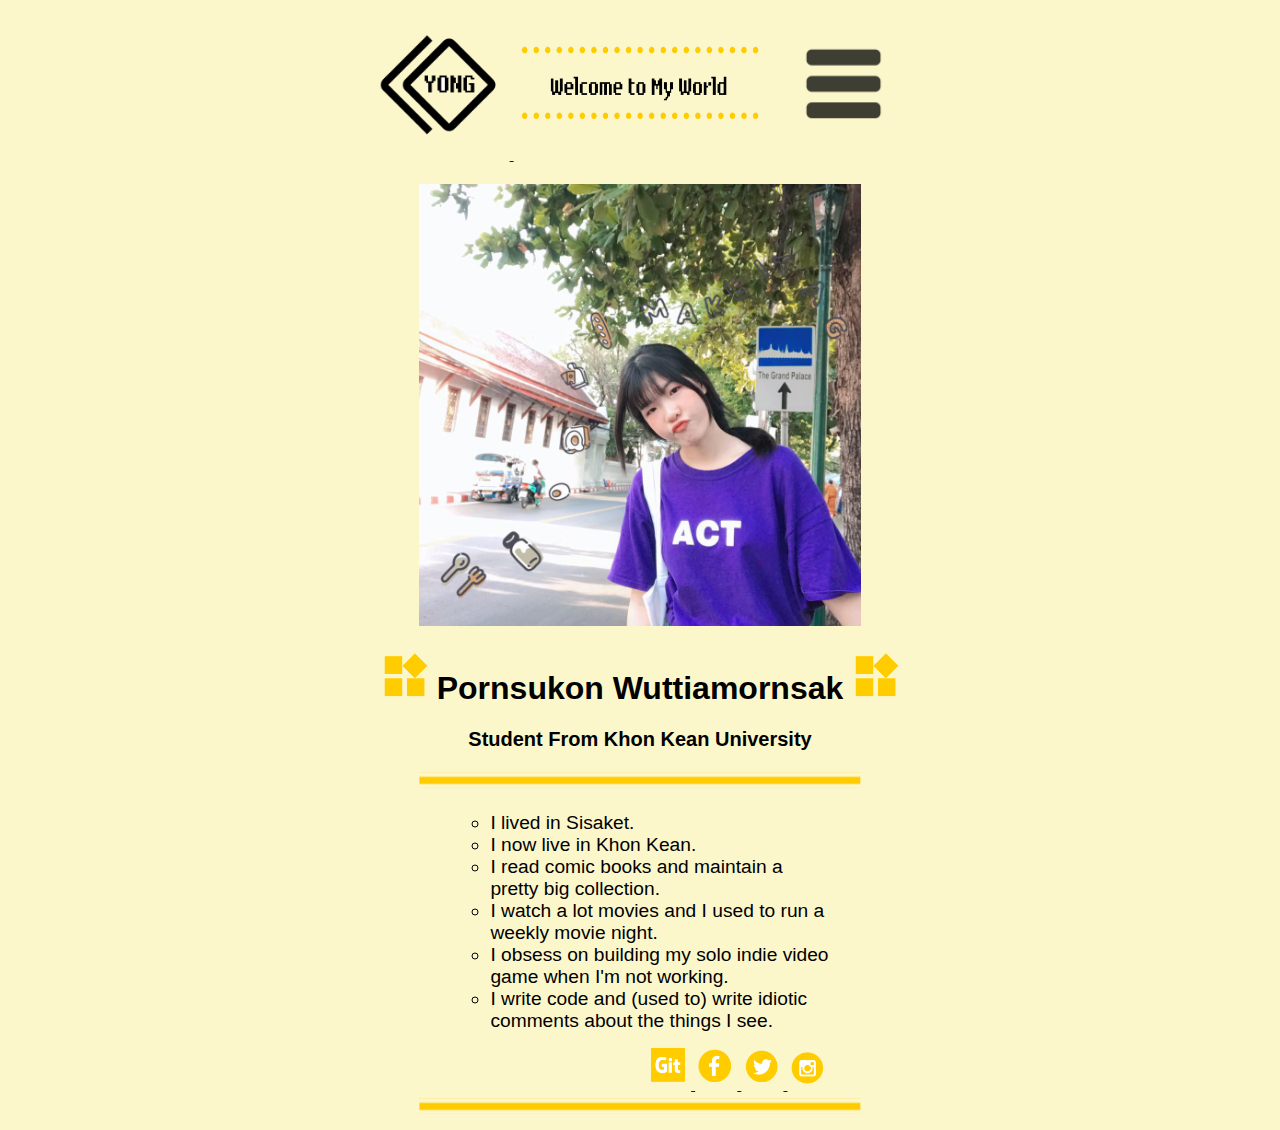
<file: index.html>
<!DOCTYPE html>
<html>
   <head>
	 <meta charset="utf-8">
	 <title>My test page</title>
     <link href="styles/style.css" rel="stylesheet" type="text/css">
    
   </head>
   <body>
        <div class="head">
            <a href="index.html">
                <img class="home" src="images/home.png" width="10%" height="10%" alt="My test image" >
            </a>
                <img src="images/main.png" width="20%" height="20%" alt="My test image" >
            <a href="menu.html">
                <img class="menu" src="images/menu.png" width="10%" height="10%" alt="My test image" >
            </a>
        </div>
        
        <img class="profile" src="images/profileHome.jpg" width="35%" height="35%" alt="My test image" >
        
        <div class="name">
                
            <h1>
                    <img class="item1" src="images/item1.png" width="5%" height="5%" alt="My test image" >
                Pornsukon Wuttiamornsak
                <img class="item1" src="images/item1.png" width="5%" height="5%" alt="My test image" >
            
            </div>
            
        </span>

        <h2>
            Student From Khon Kean University
        </h2>

        <img class="line" src="images/line.png" width="35%" height="50%" alt="My test image" >

        <div class="p1">
                <ul style="list-style-type:circle">
                        <li>I lived in Sisaket.</li>
                        <li>I now live in Khon Kean.</li>  
                        <li>I read comic books and maintain a pretty big collection.</li>
                        <li>I watch a lot movies and I used to run a weekly movie night.</li>
                        <li>I obsess on building my solo indie video game when I'm not working.</li>
                        <li>I write code and (used to) write idiotic comments about the things I see.</li> 
                </ul>
            
                
        </div>

        <div class="logo">
            <div class="logo2">
                <a href="https://github.com/pornsukon">
                    <img class="logoimg" src="images/git.png" width="10%" height="10%" alt="My test image" >
                </a>
                <a href="https://www.facebook.com/pornsukon.yong">
                    <img class="logoimg" src="images/facebook.png" width="10%" height="10%" alt="My test image" >
                </a>
                <a href="https://twitter.com/WYEYEHH">
                    <img class="logoimg" src="images/twitter.png" width="10%" height="10%" alt="My test image" >
                </a>
                <a href="https://www.instagram.com/psk.wtams/">
                    <img class="logoimg" src="images/ig.png" width="10%" height="10%" alt="My test image" >
                 </a>
            </div>
        </div>

        <img class="line" src="images/line.png" width="35%" height="50%" alt="My test image" >
   </body>
</html>
</file>
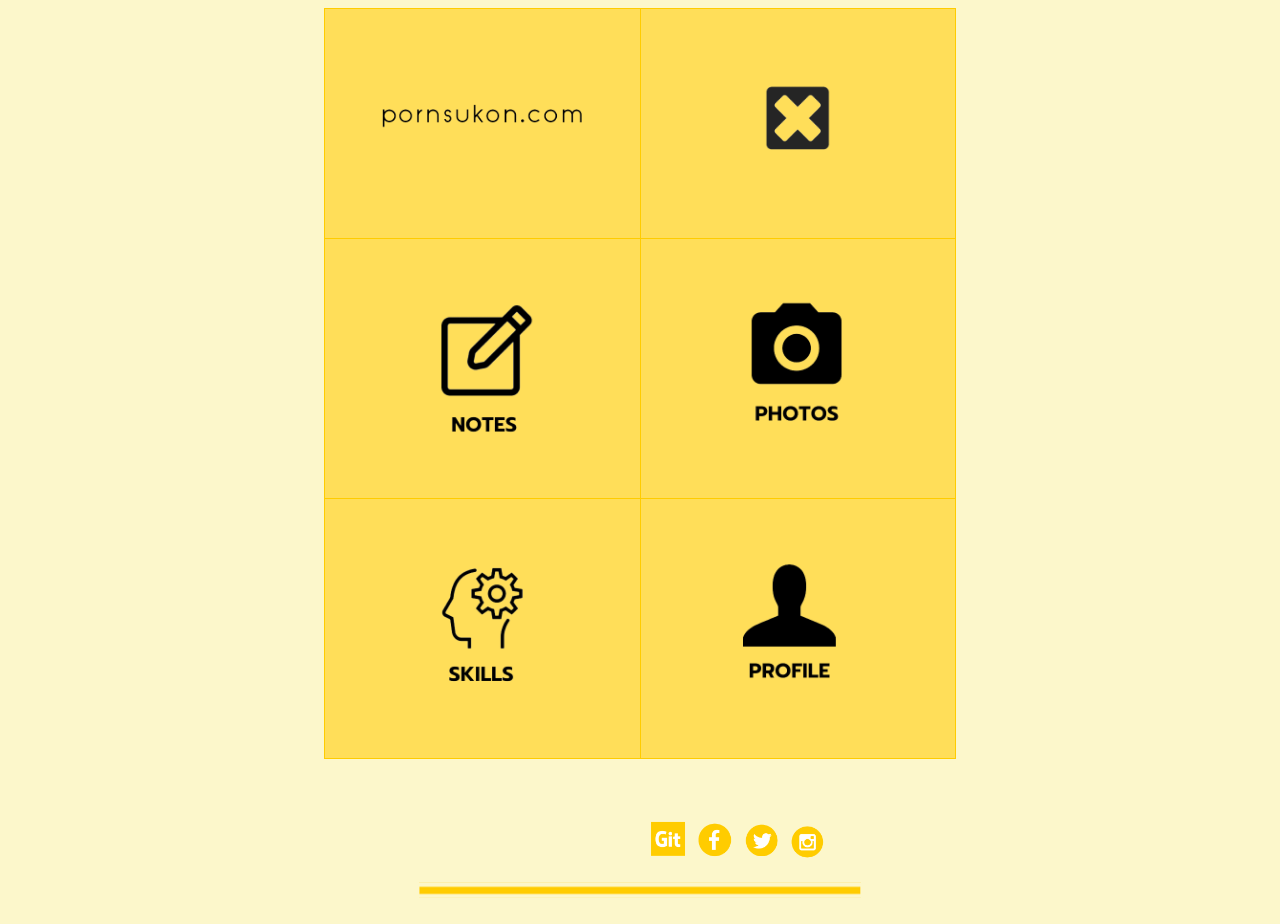
<file: menu.html>
<!DOCTYPE html>
<html>
   <head>
	 <meta charset="utf-8">
	 <title>My test page</title>
     <link href="styles/stylemenu.css" rel="stylesheet" type="text/css">
    
   </head>
   <body>
        
            <table align="center" >
                <tr>
                    
                    <th>
                        
                            <img class="web" src="images/page2/web.png" width="70%" height="50%" alt="My test image" >
                        
                    </th>
                    
                    <script>
                            function goBack() {
                              window.history.back();
                            }
                    </script>
                    <th><a onclick="goBack()">
                            <img class="exit" src="images/page2/exit.png" width="70%" height="50%" alt="My test image" >
                        </a>
                        </th>
                </tr>
                <tr>
                    <td><a href="notes.html">
                        <img class="notes" src="images/page2/notes.png" width="80%" height="50%" alt="My test image" >
                    </a>
                    </td>
                    <td><a href="photos.html">
                            <img class="photo" src="images/page2/photo.png" width="80%" height="50%" alt="My test image" >
                        </a>
                    </td>
                </tr>
                <tr>
                        <td><a href="skills.html">
                                <img class="skills" src="images/page2/skills.png" width="80%" height="50%" alt="My test image" >
                            </a>
                        </td>
                        <td><a href="profile.html">
                            <img class="profile" src="images/page2/profile.png" width="80%" height="50%" alt="My test image" >
                        </a>
                        </td>
                    </tr>
            </table>
        
        
        

        
        
        <div class="logo">
            <div class="logo2">
                <img class="logoimg" src="images/git.png" width="10%" height="10%" alt="My test image" >
                <img class="logoimg" src="images/facebook.png" width="10%" height="10%" alt="My test image" >
                <img class="logoimg" src="images/twitter.png" width="10%" height="10%" alt="My test image" >
                <img class="logoimg" src="images/ig.png" width="10%" height="10%" alt="My test image" >
            </div>
        </div>

        <img class="line" src="images/line.png" width="35%" height="50%" alt="My test image" >
   </body>
</html>
</file>
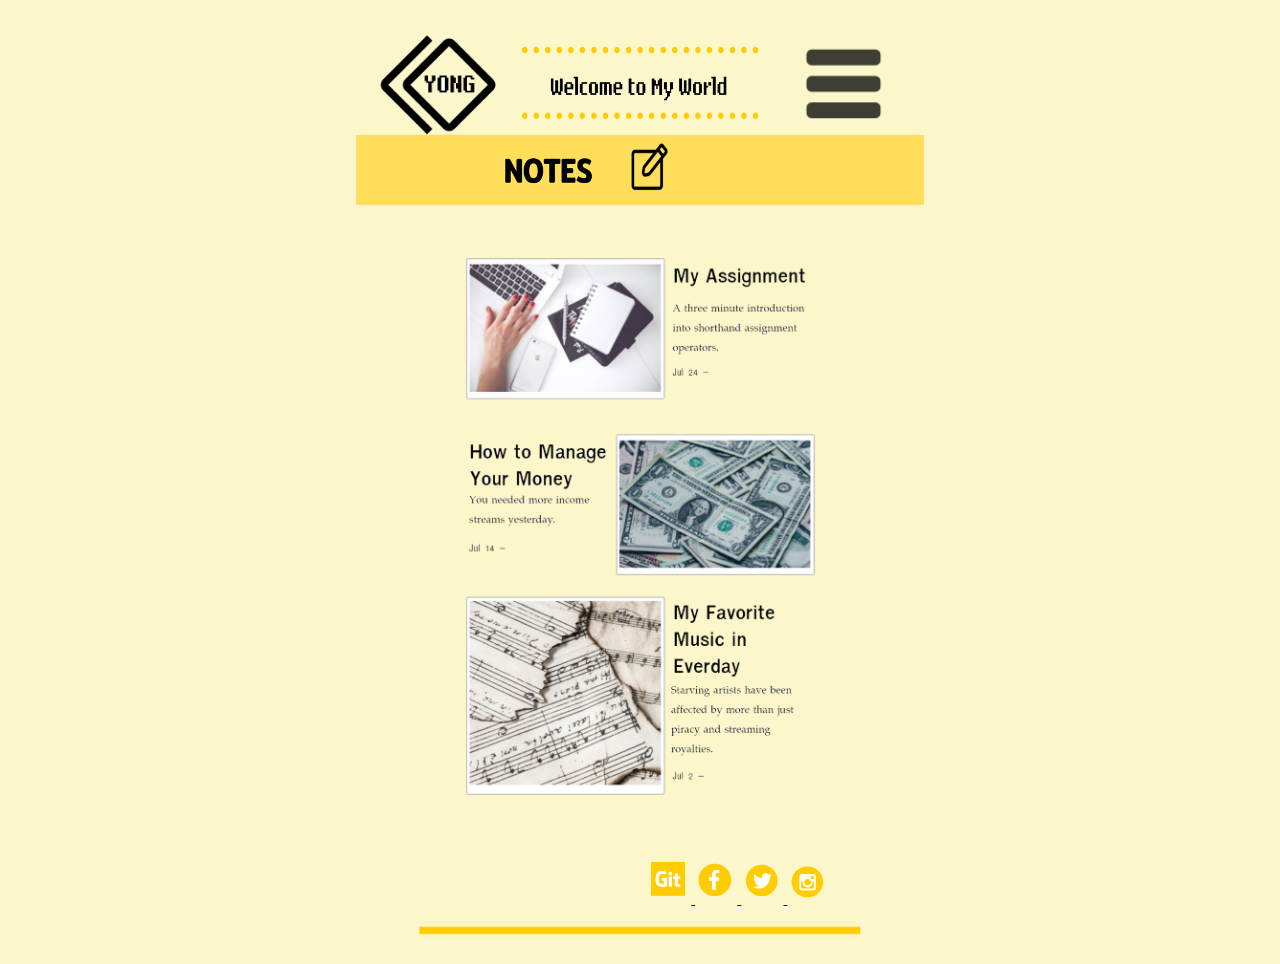
<file: notes.html>
<!DOCTYPE html>
<html>
   <head>
	 <meta charset="utf-8">
	 <title>My test page</title>
     <link href="styles/stylenotes.css" rel="stylesheet" type="text/css">
    
   </head>
   <body>
        <div class="head">
            <a href="index.html">
                <img class="home" src="images/home.png" width="10%" height="10%" alt="My test image" >
            </a>
            <img src="images/main.png" width="20%" height="20%" alt="My test image" >
            <a href="menu.html">
                <img class="menu" src="images/menu.png" width="10%" height="10%" alt="My test image" >
            </a>

        </div>
        <div class="content">
                <img class="headnote" src="images/notes/head.png" width="45%" height="30%" alt="My test image" >

                <img class="photonote" src="images/notes/photonote.png" width="30%" height="60%" alt="My test image" >
        
        </div>
        

        <div class="logo">
            <div class="logo2">
                    <a href="https://github.com/pornsukon">
                        <img class="logoimg" src="images/git.png" width="10%" height="10%" alt="My test image" >
                    </a>
                    <a href="https://www.facebook.com/pornsukon.yong">
                        <img class="logoimg" src="images/facebook.png" width="10%" height="10%" alt="My test image" >
                    </a>
                    <a href="https://twitter.com/WYEYEHH">
                        <img class="logoimg" src="images/twitter.png" width="10%" height="10%" alt="My test image" >
                    </a>
                    <a href="https://www.instagram.com/psk.wtams/">
                        <img class="logoimg" src="images/ig.png" width="10%" height="10%" alt="My test image" >
                     </a>
            </div>
        </div>

        <img class="line" src="images/line.png" width="35%" height="50%" alt="My test image" >
   </body>
</html>
</file>
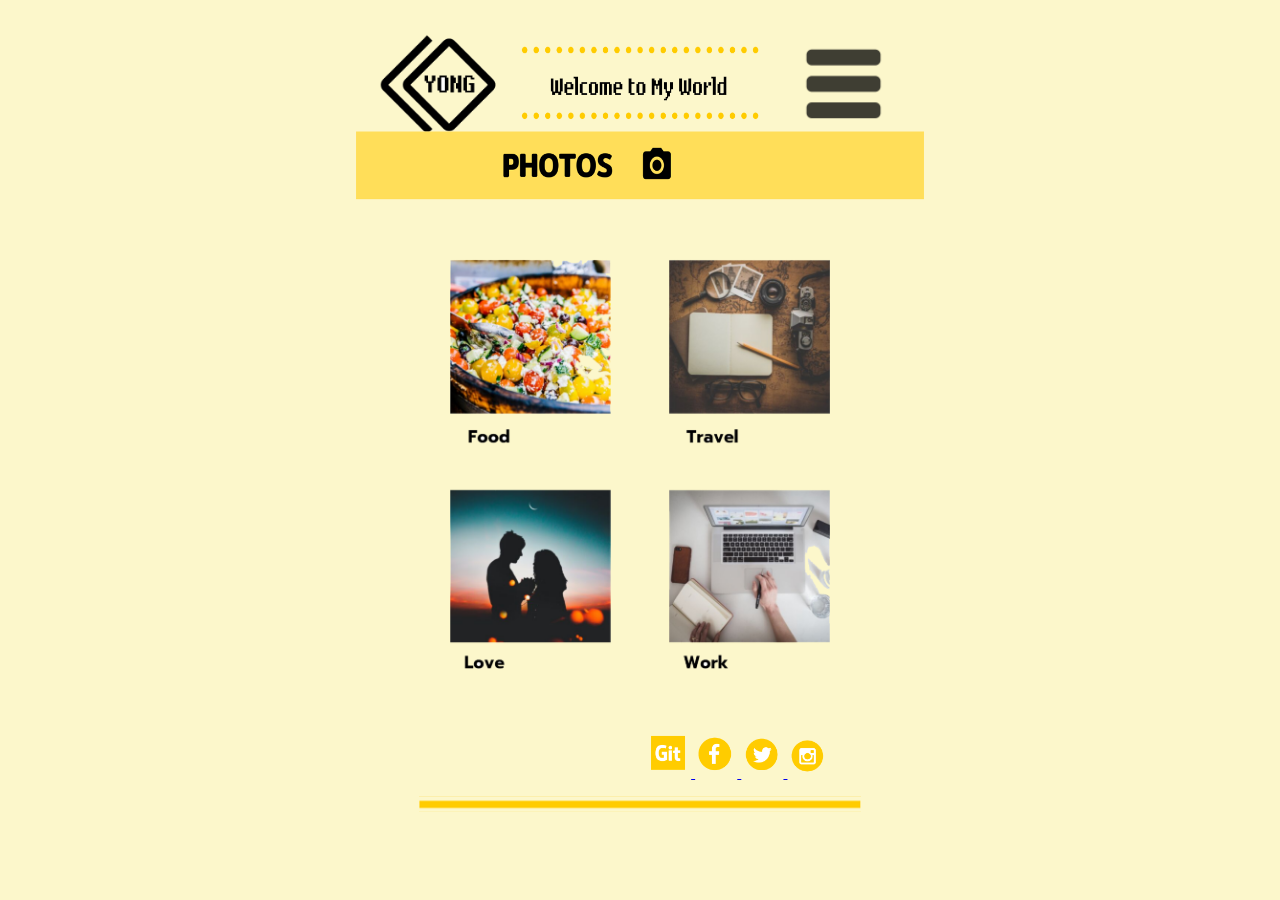
<file: photos.html>
<!DOCTYPE html>
<html>
   <head>
	 <meta charset="utf-8">
	 <title>My test page</title>
     <link href="styles/stylephotos.css" rel="stylesheet" type="text/css">
    
   </head>
   <body>
        <div class="head">
                <a href="index.html">
                        <img class="home" src="images/home.png" width="10%" height="10%" alt="My test image" >
                    </a>
                    <img src="images/main.png" width="20%" height="20%" alt="My test image" >
                    <a href="menu.html">
                        <img class="menu" src="images/menu.png" width="10%" height="10%" alt="My test image" >
                    </a>

        </div>
        <div class="content">
                <img class="headphoto" src="images/photos/headphoto.png" width="45%" height="30%" alt="My test image" >

                <img class="photos" src="images/photos/photos.png" width="30%" height="60%" alt="My test image" > 
        
        </div>
        

        <div class="logo">
            <div class="logo2">
                    <a href="https://github.com/pornsukon">
                        <img class="logoimg" src="images/git.png" width="10%" height="10%" alt="My test image" >
                    </a>
                    <a href="https://www.facebook.com/pornsukon.yong">
                        <img class="logoimg" src="images/facebook.png" width="10%" height="10%" alt="My test image" >
                    </a>
                    <a href="https://twitter.com/WYEYEHH">
                        <img class="logoimg" src="images/twitter.png" width="10%" height="10%" alt="My test image" >
                    </a>
                    <a href="https://www.instagram.com/psk.wtams/">
                        <img class="logoimg" src="images/ig.png" width="10%" height="10%" alt="My test image" >
                     </a>
            </div>
        </div>

        <img class="line" src="images/line.png" width="35%" height="50%" alt="My test image" >
   </body>
</html>
</file>
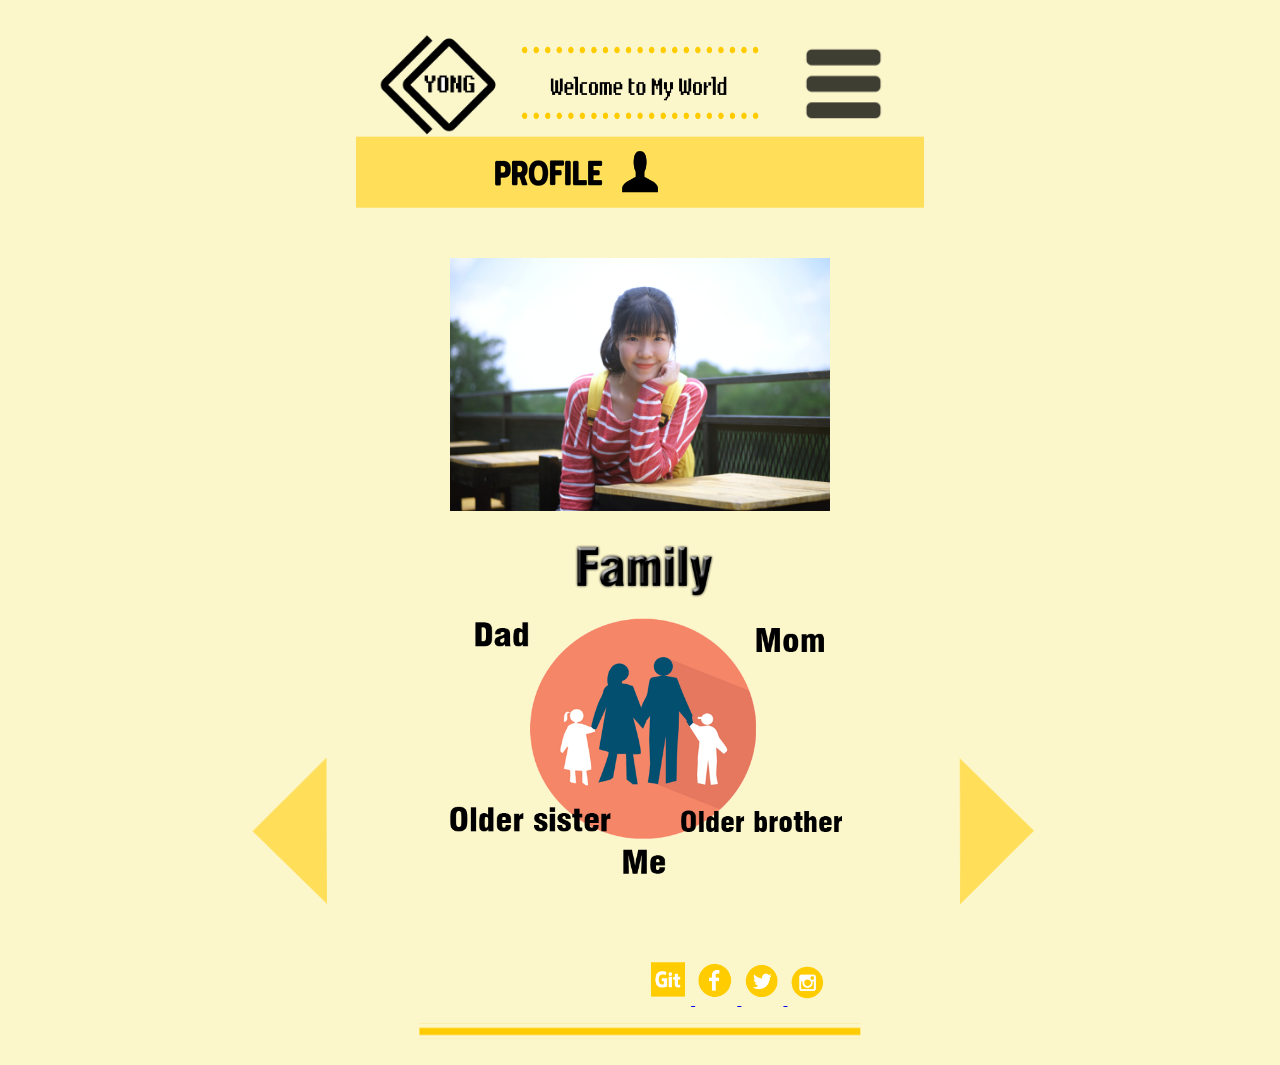
<file: profile.html>
<!DOCTYPE html>
<html>
   <head>
	 <meta charset="utf-8">
	 <title>My test page</title>
     <link href="styles/styleprofile.css" rel="stylesheet" type="text/css">
    
   </head>
   <body>
        <div class="head">
            <a href="index.html">
                <img class="home" src="images/home.png" width="10%" height="10%" alt="My test image" >
            </a>
            <img src="images/main.png" width="20%" height="20%" alt="My test image" >
            <a href="menu.html">
                <img class="menu" src="images/menu.png" width="10%" height="10%" alt="My test image" >
            </a>

        </div>
        <div class="content">
                <img class="headprofile" src="images/profile/headprofile.png" width="45%" height="30%" alt="My test image" >

                <img class="photoprofile" src="images/profile/photoprofile.jpg" width="30%" height="60%" alt="My test image" >
        </div>
        <div class="content2">
                <img class="back" src="images/profile/back.png" width="20%" height="60%" alt="My test image" >
                <img class="family" src="images/profile/family.png" width="35%" height="60%" alt="My test image" >
                <a href="profile2.html">
                    <img class="next" src="images/profile/next.png" width="20%" height="60%" alt="My test image" >
                </a>

        </div>

        <div class="logo">
            <div class="logo2">
                    <a href="https://github.com/pornsukon">
                        <img class="logoimg" src="images/git.png" width="10%" height="10%" alt="My test image" >
                    </a>
                    <a href="https://www.facebook.com/pornsukon.yong">
                        <img class="logoimg" src="images/facebook.png" width="10%" height="10%" alt="My test image" >
                    </a>
                    <a href="https://twitter.com/WYEYEHH">
                        <img class="logoimg" src="images/twitter.png" width="10%" height="10%" alt="My test image" >
                    </a>
                    <a href="https://www.instagram.com/psk.wtams/">
                        <img class="logoimg" src="images/ig.png" width="10%" height="10%" alt="My test image" >
                     </a>
            </div>
        </div>

        <img class="line" src="images/line.png" width="35%" height="50%" alt="My test image" >
   </body>
</html>
</file>
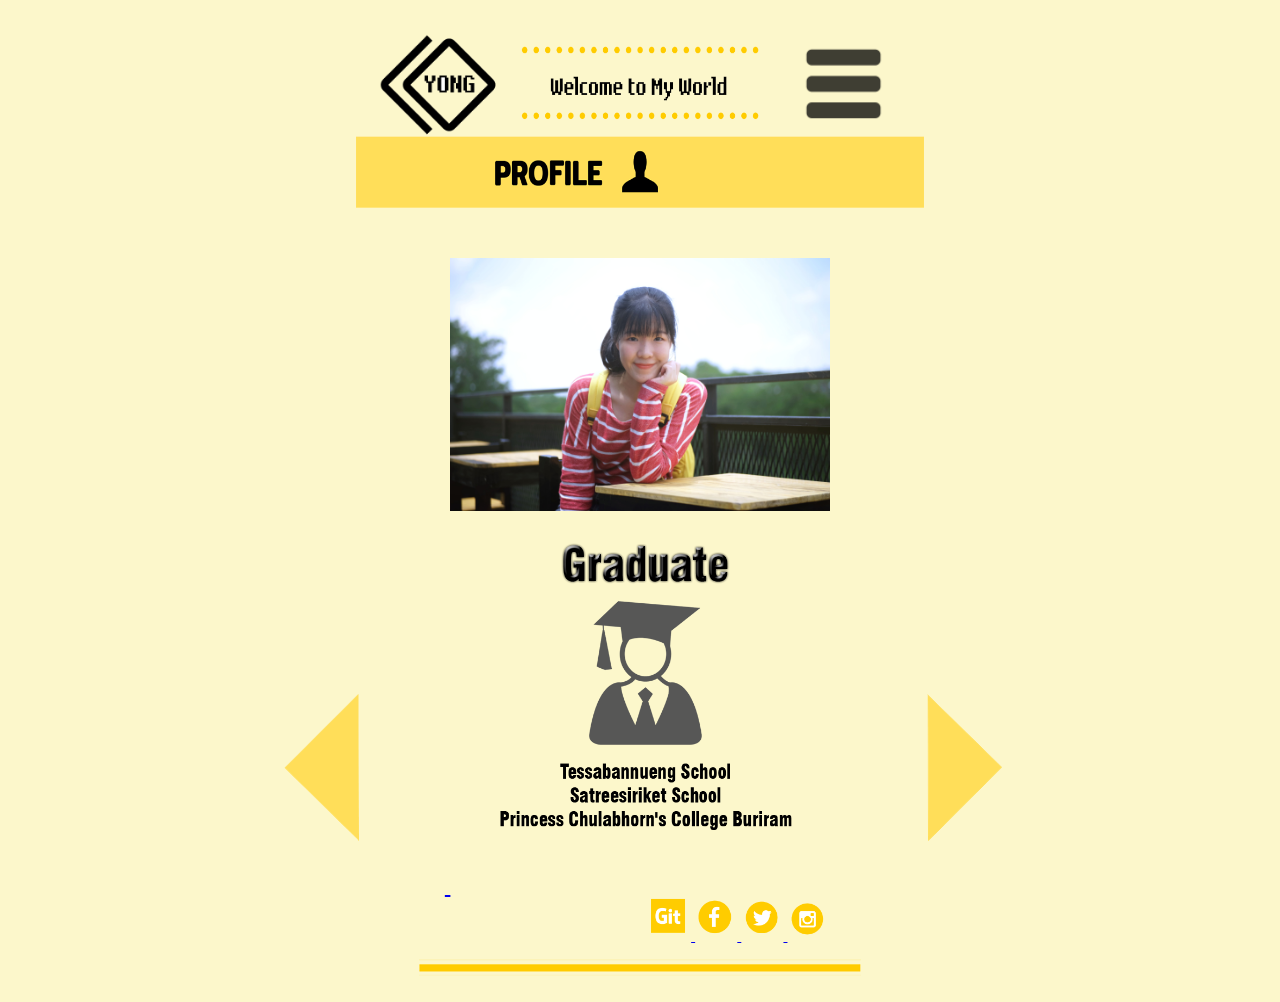
<file: profile2.html>
<!DOCTYPE html>
<html>
   <head>
	 <meta charset="utf-8">
	 <title>My test page</title>
     <link href="styles/styleprofile.css" rel="stylesheet" type="text/css">
    
   </head>
   <body>
        <div class="head">
            <a href="index.html">
                <img class="home" src="images/home.png" width="10%" height="10%" alt="My test image" >
            </a>
            <img src="images/main.png" width="20%" height="20%" alt="My test image" >
            <a href="menu.html">
                <img class="menu" src="images/menu.png" width="10%" height="10%" alt="My test image" >
            </a>

        </div>
        <div class="content">
                <img class="headprofile" src="images/profile/headprofile.png" width="45%" height="30%" alt="My test image" >

                <img class="photoprofile" src="images/profile/photoprofile.jpg" width="30%" height="60%" alt="My test image" >
        </div>
        <div class="content2">
                <a href="profile.html">
                    <img class="back" src="images/profile/back.png" width="20%" height="50%" alt="My test image" >
                </a>
            
                    <img class="grad" src="images/profile/grad.png" width="30%" height="40%" alt="My test image" >
                <a href="profile3.html">
                    <img class="next" src="images/profile/next.png" width="20%" height="50%" alt="My test image" >
                </a>
        </div>

        <div class="logo">
            <div class="logo2">
                    <a href="https://github.com/pornsukon">
                        <img class="logoimg" src="images/git.png" width="10%" height="10%" alt="My test image" >
                    </a>
                    <a href="https://www.facebook.com/pornsukon.yong">
                        <img class="logoimg" src="images/facebook.png" width="10%" height="10%" alt="My test image" >
                    </a>
                    <a href="https://twitter.com/WYEYEHH">
                        <img class="logoimg" src="images/twitter.png" width="10%" height="10%" alt="My test image" >
                    </a>
                    <a href="https://www.instagram.com/psk.wtams/">
                        <img class="logoimg" src="images/ig.png" width="10%" height="10%" alt="My test image" >
                     </a>
            </div>
        </div>

        <img class="line" src="images/line.png" width="35%" height="50%" alt="My test image" >
   </body>
</html>
</file>
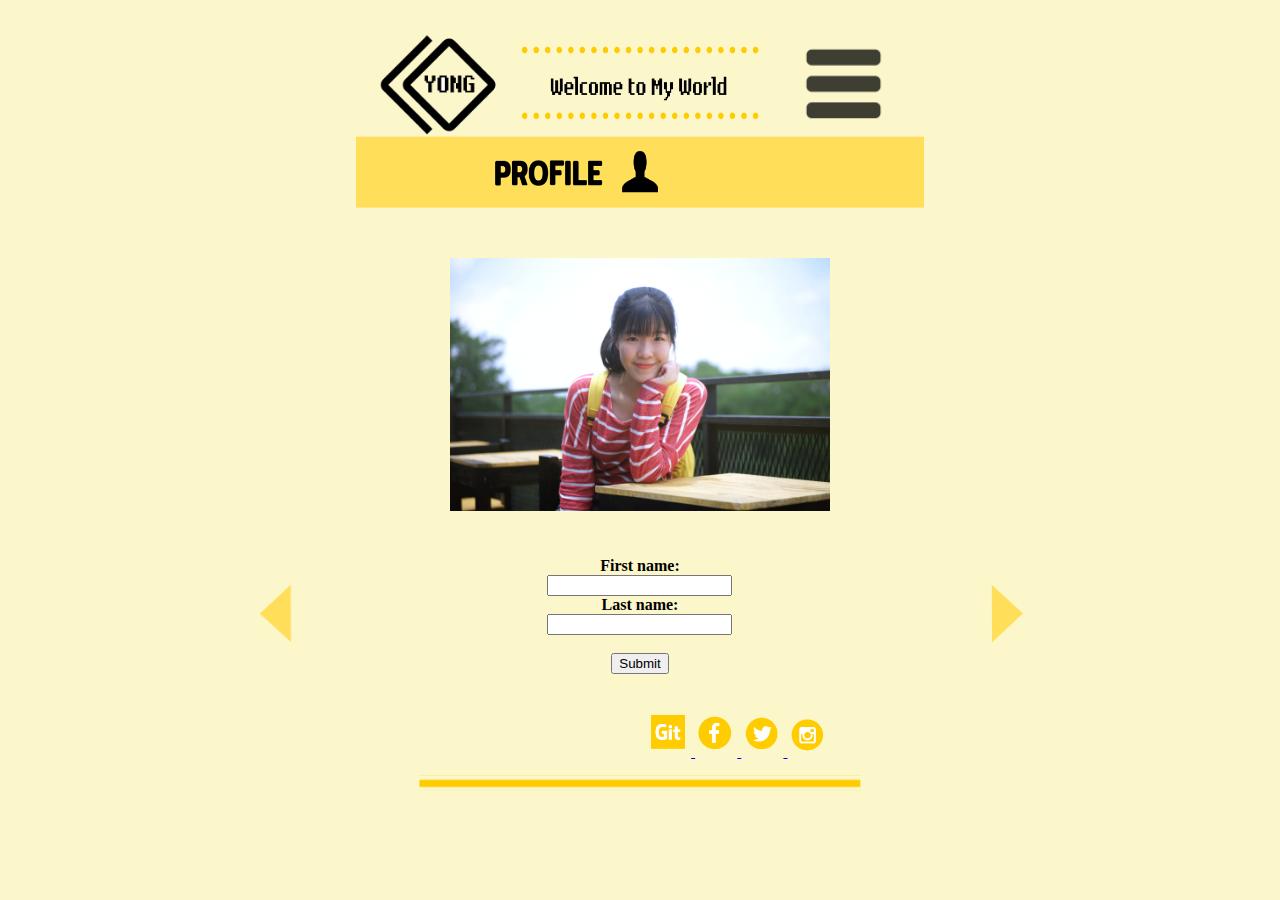
<file: profile3.html>
<!DOCTYPE html>
<html>
   <head>
	 <meta charset="utf-8">
	 <title>My test page</title>
     <link href="styles/styleprofile.css" rel="stylesheet" type="text/css">
    
   </head>
   <body>
        <div class="head">
            <a href="index.html">
                <img class="home" src="images/home.png" width="10%" height="10%" alt="My test image" >
            </a>
            <img src="images/main.png" width="20%" height="20%" alt="My test image" >
            <a href="menu.html">
                <img class="menu" src="images/menu.png" width="10%" height="10%" alt="My test image" >
            </a>

        </div>
        <div class="content">
                <img class="headprofile" src="images/profile/headprofile.png" width="45%" height="30%" alt="My test image" >

                <img class="photoprofile" src="images/profile/photoprofile.jpg" width="30%" height="60%" alt="My test image" >
        </div>
        <div class="visit">
                <table>
                    <th>
                <a href="profile2.html">
                    <img class="back" src="images/profile/back.png" width="20%" height="50%" alt="My test image" >
                </a>
            </th>


            <th>
                    <form >
                        
                            First name:<br>
                            <input type="text" name="firstname" >
                            <br>
                            Last name:<br>
                            <input type="text" name="lastname" >
                            <br><br>
                            <input type="submit" value="Submit">
                    </form>
                </th>
                <th>
                    <img class="next" src="images/profile/next.png" width="20%" height="50%" alt="My test image" >
            </th>
            </table>
        </div>

        <div class="logo">
            <div class="logo2">
                    <a href="https://github.com/pornsukon">
                        <img class="logoimg" src="images/git.png" width="10%" height="10%" alt="My test image" >
                    </a>
                    <a href="https://www.facebook.com/pornsukon.yong">
                        <img class="logoimg" src="images/facebook.png" width="10%" height="10%" alt="My test image" >
                    </a>
                    <a href="https://twitter.com/WYEYEHH">
                        <img class="logoimg" src="images/twitter.png" width="10%" height="10%" alt="My test image" >
                    </a>
                    <a href="https://www.instagram.com/psk.wtams/">
                        <img class="logoimg" src="images/ig.png" width="10%" height="10%" alt="My test image" >
                     </a>
            </div>
        </div>

        <img class="line" src="images/line.png" width="35%" height="50%" alt="My test image" >
   </body>
</html>
</file>
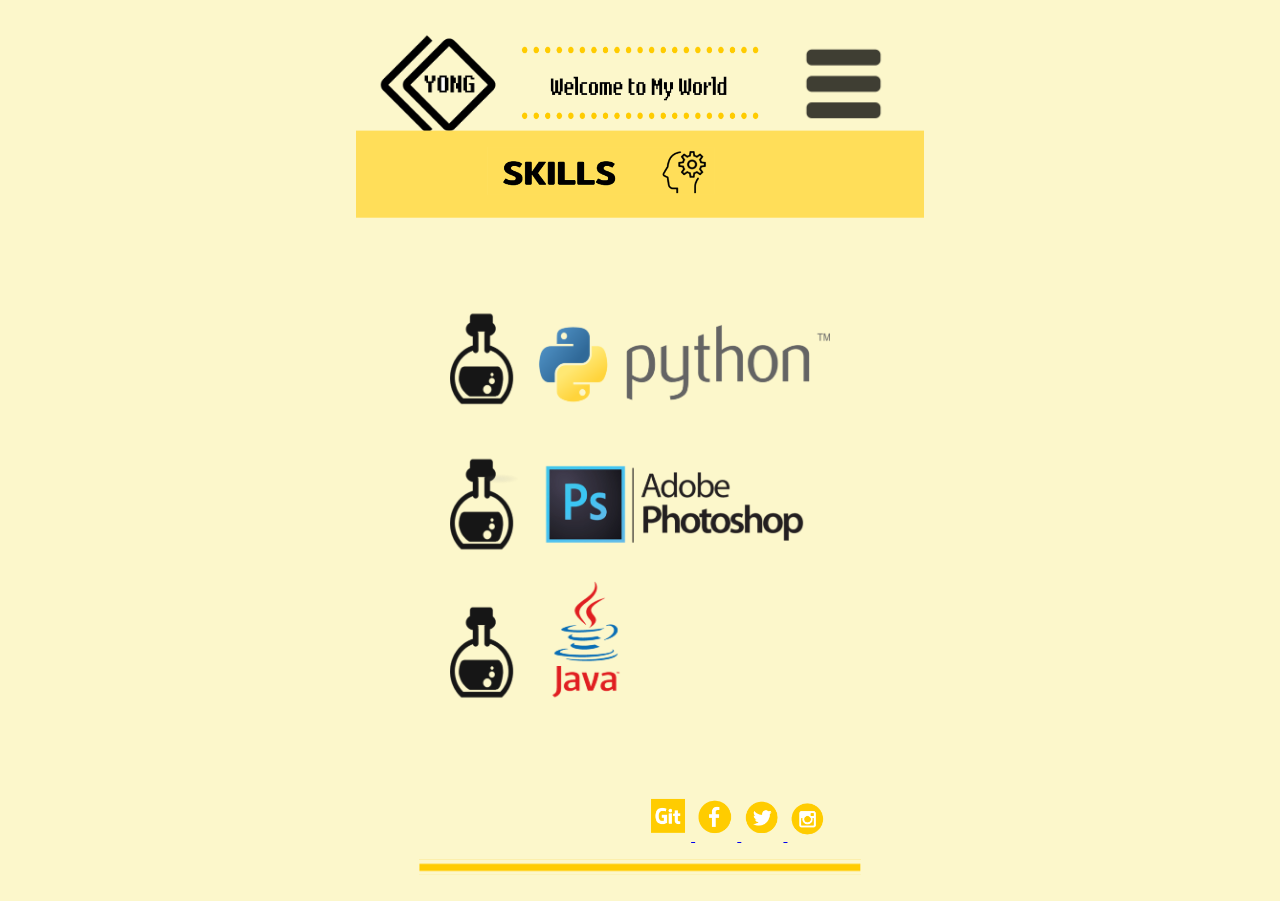
<file: skills.html>
<!DOCTYPE html>
<html>
   <head>
	 <meta charset="utf-8">
	 <title>My test page</title>
     <link href="styles/styleskills.css" rel="stylesheet" type="text/css">
    
   </head>
   <body>
        <div class="head">
                <a href="index.html">
                        <img class="home" src="images/home.png" width="10%" height="10%" alt="My test image" >
                    </a>
                    <img src="images/main.png" width="20%" height="20%" alt="My test image" >
                    <a href="menu.html">
                        <img class="menu" src="images/menu.png" width="10%" height="10%" alt="My test image" >
                    </a>

        </div>
        <div class="content">
                <img class="headskills" src="images/skills/headskills.png" width="45%" height="30%" alt="My test image" >

                <img class="photoskills" src="images/skills/photoskills.png" width="30%" height="60%" alt="My test image" > 
        
        </div>
        

        <div class="logo">
            <div class="logo2">
                    <a href="https://github.com/pornsukon">
                        <img class="logoimg" src="images/git.png" width="10%" height="10%" alt="My test image" >
                    </a>
                    <a href="https://www.facebook.com/pornsukon.yong">
                        <img class="logoimg" src="images/facebook.png" width="10%" height="10%" alt="My test image" >
                    </a>
                    <a href="https://twitter.com/WYEYEHH">
                        <img class="logoimg" src="images/twitter.png" width="10%" height="10%" alt="My test image" >
                    </a>
                    <a href="https://www.instagram.com/psk.wtams/">
                        <img class="logoimg" src="images/ig.png" width="10%" height="10%" alt="My test image" >
                     </a>
            </div>
        </div>

        <img class="line" src="images/line.png" width="35%" height="50%" alt="My test image" >
   </body>
</html>
</file>
<file: styles/style.css>
body{
    background-color: #fcf7cb;
    text-align: center;
}

.head {
    display: inline-block;
    text-align: center;

}
.home{
    margin: 10px;
}

.menu{
    margin: 10px;
}
.profile{
    margin-top: 20px;
}


.item1{
    margin: -8px;
}
.name{
    font-family: 'Franklin Gothic Medium', 'Arial Narrow', Arial, sans-serif;
}

h2{
    font-family: 'Franklin Gothic Medium', 'Arial Narrow', Arial, sans-serif;
    font-size: 125%;
}

.line{
    margin: -10px;
}

li{
    text-align: left;
    font-family: 'Franklin Gothic Medium', 'Arial Narrow', Arial, sans-serif;
    font-size: 120%;

}
.p1{
    margin: 0% 35%;
}
.logoimg{
    margin: -20px;
}
.logo2{
    text-align: right;
}
.logo{
    margin-right: 35%;
}
</file>
<file: styles/stylemenu.css>
body{
    background-color: #fcf7cb;
    text-align: center;
}

table{    
    border-collapse: collapse;
    text-align: center;
    width: 50%;
    height: 200px;
    margin-bottom: 5%; 
}
td,th,tr{
    border: 1px solid #ffcc00;
    padding : 8px;
    text-align: center;
    border-collapse:collapse;
}
tr{
    background: #ffde59;
    text-align: center;
}
.logoimg{
    margin: -20px;
}
.logo2{
    text-align: right;
}
.logo{
    margin-right: 35%;
}
</file>
<file: styles/stylenotes.css>
body{
    background-color: #fcf7cb;
    text-align: center;
}

.head {
    display: inline-block;
    text-align: center;

}
.home{
    margin: 10px;
}

.menu{
    margin: 10px;
}
.headnote{
    margin-top: -80px;
}
.headnote{
    margin-right: 20%;
    margin-left: 20%;
}
.photonote{
    margin-bottom: 5%;
}
.logoimg{
    margin: -20px;
}
.logo2{
    text-align: right;
}
.logo{
    margin-right: 35%;
}
</file>
<file: styles/stylephotos.css>
body{
    background-color: #fcf7cb;
    text-align: center;
}

.head {
    display: inline-block;
    text-align: center;

}
.home{
    margin: 10px;
}

.menu{
    margin: 10px;
}
.headphoto{
    margin-top: -80px;
}
.headphoto{
    margin-right: 20%;
    margin-left: 20%;
}
.photos{
    margin-top: -5%; 
}
.logoimg{
    margin: -20px;
}
.logo2{
    text-align: right;
}
.logo{
    margin-right: 35%;
}
</file>
<file: styles/styleprofile.css>
body{
    background-color: #fcf7cb;
    text-align: center;
}

.head {
    display: inline-block;
    text-align: center;

}
.home{
    margin: 10px;
}

.menu{
    margin: 10px;
}
.headprofile{
    margin-top: -80px;
}
.headprofile{
    margin-right: 20%;
    margin-left: 20%;
}

.content2{
    display: inline-block;
    
    font-family: 'Franklin Gothic Medium', 'Arial Narrow', Arial, sans-serif;
    font-size: 125%;
    font-style: italic;
}
table{    
    border-collapse: collapse;
    text-align: center;
    width: 100%;
    height: 200px;
}
th{
    text-align: center;
    margin: -20%;
}

.logoimg{
    margin: -20px;
}
.logo2{
    text-align: right;
}
.logo{
    margin-right: 35%;
}
</file>
<file: styles/styleskills.css>
body{
    background-color: #fcf7cb;
    text-align: center;
}

.head {
    display: inline-block;
    text-align: center;

}
.home{
    margin: 10px;
}

.menu{
    margin: 10px;
}
.headskills{
    margin-top: -80px;
}
.headskills{
    margin-right: 20%;
    margin-left: 20%;
}
.logoimg{
    margin: -20px;
}
.logo2{
    text-align: right;
}
.logo{
    margin-right: 35%;
}
</file>
